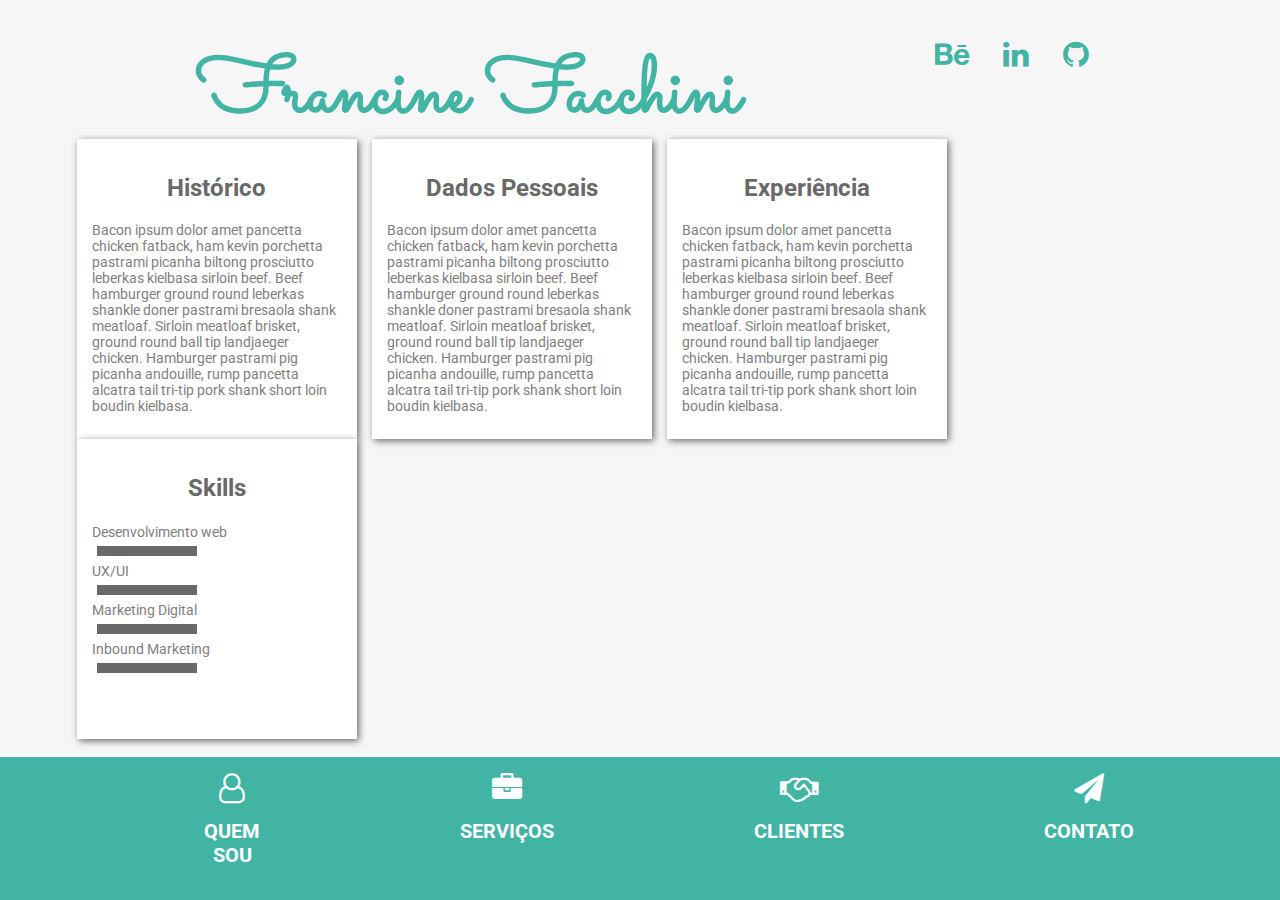
<file: index.html>
<!DOCTYPE html>
<html>
<head>
	<title>Francine Facchini | Estratégia e Desenvolvimento Digital</title>
	<meta charset="UTF-8" />
	<link rel="stylesheet" href="https://fonts.googleapis.com/css?family=Lato|Open+Sans:300|Roboto:300|Source+Sans+Pro">
	<link rel="stylesheet" href="https://cdnjs.cloudflare.com/ajax/libs/font-awesome/4.7.0/css/font-awesome.min.css">
	<link href="https://fonts.googleapis.com/css?family=Cabin+Sketch|Fredericka+the+Great|Julius+Sans+One|Lobster|Love+Ya+Like+A+Sister|Poiret+One|Sacramento" rel="stylesheet">
	<link href="css/estilo.css" rel="stylesheet" type="text/css" media="screen" />

</head>
<body>
	<header>
		<section class="topo">

			<h1>Francine Facchini</h1>


			<section id="social">
				<a href="https://www.behance.net/franfacchini"><i class="fa fa-behance" aria-hidden="true"></i></a>
				<a href="https://www.linkedin.com/in/franfacchini/"><i class="fa fa-linkedin" aria-hidden="true"></i></a>
				<a href="https://github.com/franfacchini"><i class="fa fa-github" aria-hidden="true"></i></a>
			</section>
		</section>

	</header>
	<main>
		<section class="blocos">
			<section class="bloco-quemsou" id="historico">
				<h2>Histórico</h2>
				<p>Bacon ipsum dolor amet pancetta chicken fatback, ham kevin porchetta pastrami picanha biltong prosciutto leberkas kielbasa sirloin beef. Beef hamburger ground round leberkas shankle doner pastrami bresaola shank meatloaf. Sirloin meatloaf brisket, ground round ball tip landjaeger chicken. Hamburger pastrami pig picanha andouille, rump pancetta alcatra tail tri-tip pork shank short loin boudin kielbasa.</p>
			</section>

			<section class="bloco-quemsou" id="dados">
				<h2>Dados Pessoais</h2>
				<p>Bacon ipsum dolor amet pancetta chicken fatback, ham kevin porchetta pastrami picanha biltong prosciutto leberkas kielbasa sirloin beef. Beef hamburger ground round leberkas shankle doner pastrami bresaola shank meatloaf. Sirloin meatloaf brisket, ground round ball tip landjaeger chicken. Hamburger pastrami pig picanha andouille, rump pancetta alcatra tail tri-tip pork shank short loin boudin kielbasa.</p>
			</section>

			<section class="bloco-quemsou" id="experiencia">
				<h2>Experiência</h2>
				<p>Bacon ipsum dolor amet pancetta chicken fatback, ham kevin porchetta pastrami picanha biltong prosciutto leberkas kielbasa sirloin beef. Beef hamburger ground round leberkas shankle doner pastrami bresaola shank meatloaf. Sirloin meatloaf brisket, ground round ball tip landjaeger chicken. Hamburger pastrami pig picanha andouille, rump pancetta alcatra tail tri-tip pork shank short loin boudin kielbasa.</p>
			</section>

			<section class="bloco-quemsou" id="skills">
				<h2>Skills</h2>
				<span>Desenvolvimento web</span>
				<div id="grafico-desenvolvimento-web"></div>
				<span>UX/UI</span>
				<div id="grafico-ux-ui"></div>
				<span>Marketing Digital</span>
				<div id="grafico-marketing-digital"></div>
				<span>Inbound Marketing</span>
				<div id="grafico-inbound-marketing"></div>
			</section>
		</section>
	</main>

	<footer>
		<nav>
			<ul>
				<li>
					<a href="index.html">
						<i class="fa fa-user-o icon" aria-hidden="true"></i>
						<h2>QUEM SOU</h2>
					</a>
				</li>
				<li>
					<a href="servicos.html">
						<i class="fa fa-briefcase icon" aria-hidden="true"></i>
						<h2>SERVIÇOS</h2>
					</a>
				</li>
				<li>
					<a href="clientes.html">
						<i class="fa fa-handshake-o icon" aria-hidden="true"></i>
						<h2>CLIENTES</h2>
					</a>
				</li>
				<li>
					<a href="contato.html">
						<i class="fa fa-paper-plane icon" aria-hidden="true"></i>
						<h2>CONTATO</h2>
					</a>
				</li>
			</ul>
		</nav>
	</footer>
</body>
</html>
</file>
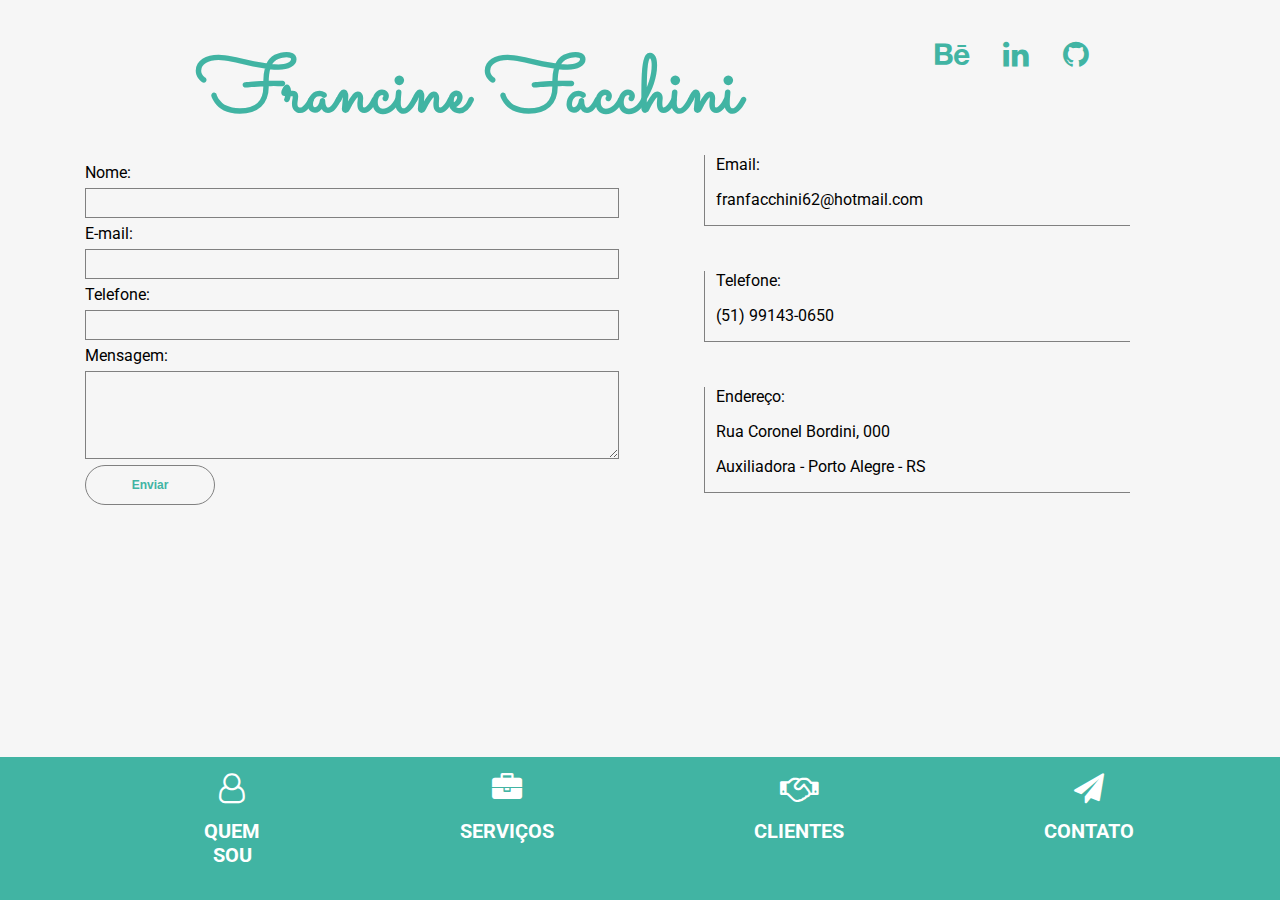
<file: contato.html>
<!DOCTYPE html>
<html>
<head>
	<title>Contato - Estratégia e Desenvolvimento Digital | Francine Facchini</title>
	<meta charset="UTF-8" />
	<link rel="stylesheet" href="https://fonts.googleapis.com/css?family=Lato|Open+Sans:300|Roboto:300|Source+Sans+Pro">
	<link rel="stylesheet" href="https://cdnjs.cloudflare.com/ajax/libs/font-awesome/4.7.0/css/font-awesome.min.css">
	<link href="https://fonts.googleapis.com/css?family=Cabin+Sketch|Fredericka+the+Great|Julius+Sans+One|Lobster|Love+Ya+Like+A+Sister|Poiret+One|Sacramento" rel="stylesheet">
	<link href="css/estilo.css" rel="stylesheet" type="text/css" media="screen" />

</head>
<body>
	<header>
		<section class="topo">

			<h1>Francine Facchini</h1>


			<section id="social">
				<a href="https://www.behance.net/franfacchini"><i class="fa fa-behance" aria-hidden="true"></i></a>
				<a href="https://www.linkedin.com/in/franfacchini/"><i class="fa fa-linkedin" aria-hidden="true"></i></a>
				<a href="https://github.com/franfacchini"><i class="fa fa-github" aria-hidden="true"></i></a>
			</section>
		</section>

	</header>
	<main>
		<section class="form">
			<form>
				<label>Nome:</label>
				<input type="text" name="nome">

				<label>E-mail:</label>
				<input type="email" name="nome">

				<label>Telefone:</label>
				<input type="fone" name="nome">

				<label>Mensagem:</label>
				<textarea name="mensagem" rows="4"></textarea>

				<button id="enviar">Enviar</button>
			</form>
		</section>

		<section class="info-contato">

			<div class="email">
				<p>Email:</p>
				<p>franfacchini62@hotmail.com</p>
			</div>

			<div class="fone">
				<p>Telefone:</p>
				<p>(51) 99143-0650</p>
			</div>

			<div class="endereco">
				<p>Endereço:</p>
				<p>Rua Coronel Bordini, 000</p>
				<p>Auxiliadora - Porto Alegre - RS</p>
			</div>

		</section>

	</main>

	<footer>
		<nav>
			<ul>
				<li>
					<a href="index.html">
						<i class="fa fa-user-o icon" aria-hidden="true"></i>
						<h2>QUEM SOU</h2>
					</a>
				</li>
				<li>
					<a href="servicos.html">
						<i class="fa fa-briefcase icon" aria-hidden="true"></i>
						<h2>SERVIÇOS</h2>
					</a>
				</li>
				<li>
					<a href="clientes.html">
						<i class="fa fa-handshake-o icon" aria-hidden="true"></i>
						<h2>CLIENTES</h2>
					</a>
				</li>
				<li>
					<a href="contato.html">
						<i class="fa fa-paper-plane icon" aria-hidden="true"></i>
						<h2>CONTATO</h2>
					</a>
				</li>
			</ul>
		</nav>
	</footer>
</body>
</html>
</file>
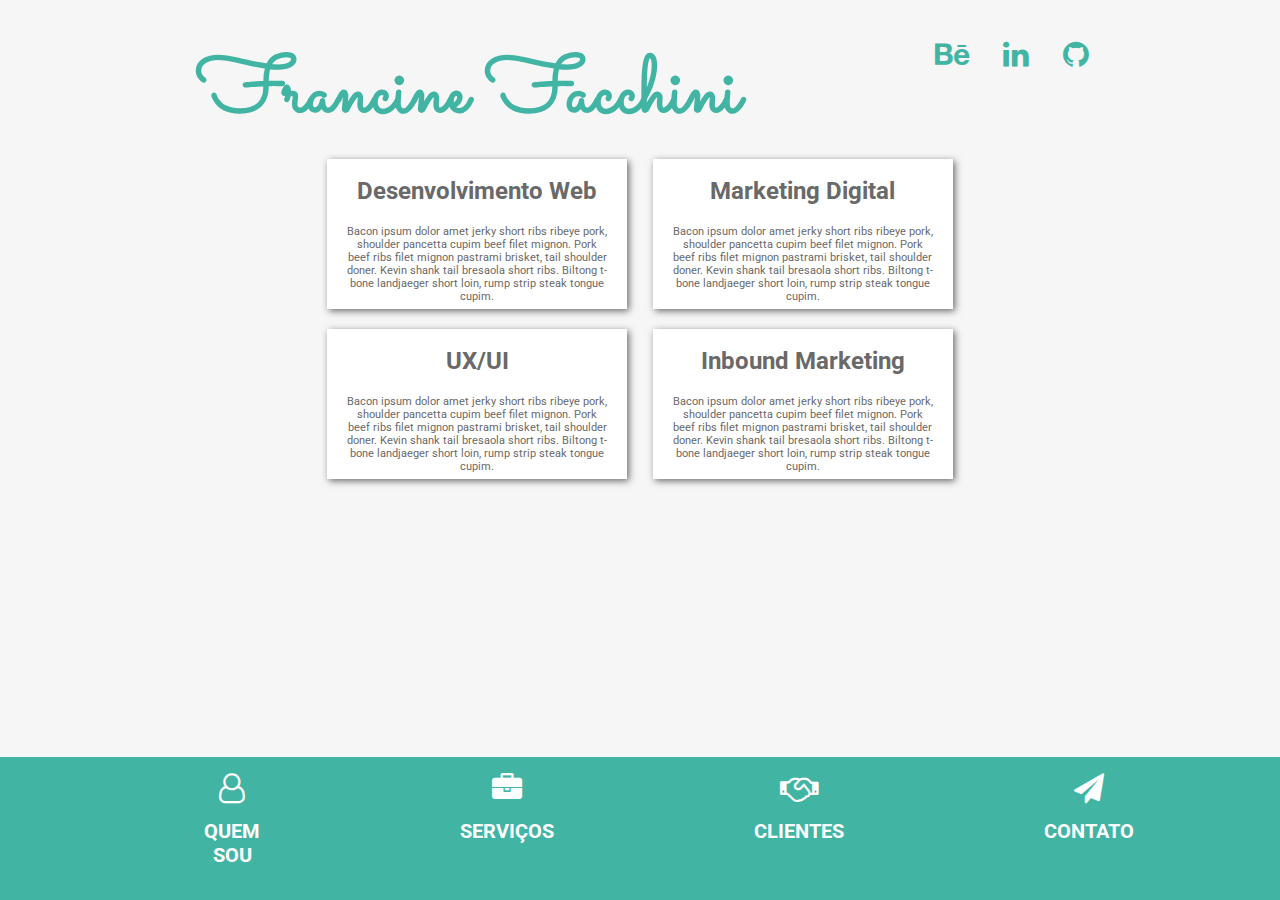
<file: servicos.html>
<!DOCTYPE html>
<html>
<head>
	<title>Serviços - Estratégia e Desenvolvimento Digital | Francine Facchini</title>
	<meta charset="UTF-8" />
	<link rel="stylesheet" href="https://fonts.googleapis.com/css?family=Lato|Open+Sans:300|Roboto:300|Source+Sans+Pro">
	<link rel="stylesheet" href="https://cdnjs.cloudflare.com/ajax/libs/font-awesome/4.7.0/css/font-awesome.min.css">
	<link href="https://fonts.googleapis.com/css?family=Cabin+Sketch|Fredericka+the+Great|Julius+Sans+One|Lobster|Love+Ya+Like+A+Sister|Poiret+One|Sacramento" rel="stylesheet">
	<link href="css/estilo.css" rel="stylesheet" type="text/css" media="screen" />

</head>
<body>
	<header>
		<section class="topo">

			<h1>Francine Facchini</h1>


			<section id="social">
				<a href="https://www.behance.net/franfacchini"><i class="fa fa-behance" aria-hidden="true"></i></a>
				<a href="https://www.linkedin.com/in/franfacchini/"><i class="fa fa-linkedin" aria-hidden="true"></i></a>
				<a href="https://github.com/franfacchini"><i class="fa fa-github" aria-hidden="true"></i></a>
			</section>
		</section>

	</header>
	<main>
		<section>
			<div class="bloco-right">
				<section class="blocos-servico">
					<h2>Desenvolvimento Web</h2>
					<p>Bacon ipsum dolor amet jerky short ribs ribeye pork, shoulder pancetta cupim beef filet mignon. Pork beef ribs filet mignon pastrami brisket, tail shoulder doner. Kevin shank tail bresaola short ribs. Biltong t-bone landjaeger short loin, rump strip steak tongue cupim.</p>
				</section>

				<section class="blocos-servico">
					<h2>UX/UI</h2>
					<p>Bacon ipsum dolor amet jerky short ribs ribeye pork, shoulder pancetta cupim beef filet mignon. Pork beef ribs filet mignon pastrami brisket, tail shoulder doner. Kevin shank tail bresaola short ribs. Biltong t-bone landjaeger short loin, rump strip steak tongue cupim.</p>
				</section>
			</div>
			<div class="bloco-left">
				<section class="blocos-servico">
					<h2>Marketing Digital</h2>
					<p>Bacon ipsum dolor amet jerky short ribs ribeye pork, shoulder pancetta cupim beef filet mignon. Pork beef ribs filet mignon pastrami brisket, tail shoulder doner. Kevin shank tail bresaola short ribs. Biltong t-bone landjaeger short loin, rump strip steak tongue cupim.</p>
				</section>

				<section class="blocos-servico">
					<h2>Inbound Marketing</h2>
					<p>Bacon ipsum dolor amet jerky short ribs ribeye pork, shoulder pancetta cupim beef filet mignon. Pork beef ribs filet mignon pastrami brisket, tail shoulder doner. Kevin shank tail bresaola short ribs. Biltong t-bone landjaeger short loin, rump strip steak tongue cupim.</p>
				</section>
			</div>
		</section>

	</main>

	<footer>
		<nav>
			<ul>
				<li>
					<a href="index.html">
						<i class="fa fa-user-o icon" aria-hidden="true"></i>
						<h2>QUEM SOU</h2>
					</a>
				</li>
				<li>
					<a href="servicos.html">
						<i class="fa fa-briefcase icon" aria-hidden="true"></i>
						<h2>SERVIÇOS</h2>
					</a>
				</li>
				<li>
					<a href="clientes.html">
						<i class="fa fa-handshake-o icon" aria-hidden="true"></i>
						<h2>CLIENTES</h2>
					</a>
				</li>
				<li>
					<a href="contato.html">
						<i class="fa fa-paper-plane icon" aria-hidden="true"></i>
						<h2>CONTATO</h2>
					</a>
				</li>
			</ul>
		</nav>
	</footer>
</body>
</html>
</file>
<file: css/estilo.css>
body {
	margin: 0;
	padding: 0;
	font-family: 'Roboto', sans-serif;
	background-color: #F6F6F6;
	overflow-x: hidden;
}

header {
    width: 93%;
    height: 70px;
    position: absolute;
    top: 0;
    margin: 37px 0 0 84px;
}

.topo{
	width: 81%;
    margin: 0 auto;
}

header h1 {
	float: left;
	font-family: 'Sacramento', cursive;
	font-size: 80px;
	color: #41B4A3;
	margin: 0;
	animation: corFont 20s infinite;
}

#social{
	float: right;
	width: 25%;
}

@keyframes corFont {
	0%   {color:#41B4A3;}
	25%  {color:#41B443;}
	50%  {color:#4B0082;}
	75%  {color:#DC143C;}
	100% {color:#B22222;}
}

#social a{
	color: #41B4A3;
	font-size: 30px;
	margin: 15px;
	animation: corFont 20s infinite;
}

main {
    width: 100%;
    min-height: calc(100vh - 212px);
    position: relative;
    margin-top: 139px;
}

.blocos{
    margin: 0 auto;
    width: 88%;
}

.bloco-quemsou{
	background-color: #fff;
    padding: 15px;
    margin-right: 15px;
    float: left;
    width: 250px;
    height: 270px;
    box-shadow: 2px 2px 7px #696969;
}

@keyframes cor {
	0%   {background:#41B4A3;}
	25%  {background:#41B443;}
	50%  {background:#4B0082;}
	75%  {background:#DC143C;}
	99% {background:#B22222;}
	100%   {background:#41B4A3;}
}


.bloco-quemsou h2{
	text-align: center;
	color: #696969;
}

.bloco-quemsou p,
.bloco-quemsou span{
	font-size: 14px;
	color: grey;
}

footer{
	width: 100%;
  	position: absolute;
  	bottom: 0;
  	background: #41B4A3;
  	animation: cor 20s infinite;

}

nav{
    margin: 0 auto;
    width: 90%;
}

nav ul{
	display: inline-flex;
	list-style-type:none;
}

nav ul li{
    margin: 0px 100px;
    text-align: center;
}

nav ul li a{
 	text-decoration:none;
	color: #fff;
 	font-weight: bold;
}

nav ul li a h2{
 	font-size: 20px;
}

.icon {
	font-size: 30px;
}


#grafico-desenvolvimento-web{
	background-color: #696969;
	margin: 5px;
	height: 10px;
	width: 100px;
}

#grafico-ux-ui{
	background-color: #696969;
	margin: 5px;
	height: 10px;
	width: 100px;
}

#grafico-marketing-digital{
	background-color: #696969;
	margin: 5px;
	height: 10px;
	width: 100px;
}

#grafico-inbound-marketing{
	background-color: #696969;
	margin: 5px;
	height: 10px;
	width: 100px;
}

.blocos-servico{
	background-color: #fff;
	width: 300px;
	height: 150px;
	box-shadow: 2px 2px 7px #696969;
}

.blocos-servico h2{
	text-align: center;
    padding: 18px 0 0 0;
    color: #696969;
}

.blocos-servico p{
	font-size: 11px;
    margin: 0 20px;
    text-align: center;
    color: #696969;
}

.blocos-servico .bloco-superior{
	margin:0 auto;
}

.bloco-left {
	position: absolute;
	left: 51%;
	float: left;
	}

.bloco-right {
	position: absolute;
	right: 51%;
	float: right;
}

.form {
    float: left;
    padding: 40px;
    max-width: 600px;
    margin: -16px 45px;
    width: 40%;

}

 .form input,
 .form textarea {
	 font-size:16px;
	 display:block;
	 width:100%;
	 height:100%;
	 padding:5px 10px;
	 margin: 6px 0;
	 border:1px solid gray;
	 background-color: #F6F6F6;
}


 .form button {
 	float: left;
	outline:none;
	height: 40px;
	width: 130px;
	text-align: center;
	border-radius:40px;
  	background-color: #F6F6F6;;
  	border: 1px solid gray;
  	color: #41B4A3;
  	font-size: 12px;
  	font-weight: bold;
}

.form button:hover {
    color:white;
    background: #41B4A3;
}

.info-contato{
	float: right;
	width: 45%;
}

.info-contato .email{
	margin-bottom: 45px;
    padding: 0 11px;
    border-bottom: 1px solid gray;
    border-left: 1px solid gray;
    width: 70%;
}

.info-contato .fone{
	margin-bottom: 45px;
    padding: 0 11px;
    border-bottom: 1px solid gray;
    border-left: 1px solid gray;
    width: 70%;
}

.info-contato .endereco{
	margin-bottom: 45px;
    padding: 0 11px;
    border-bottom: 1px solid gray;
    border-left: 1px solid gray;
    width: 70%;
}

.slider img{
	width: 600px;
}
</file>
